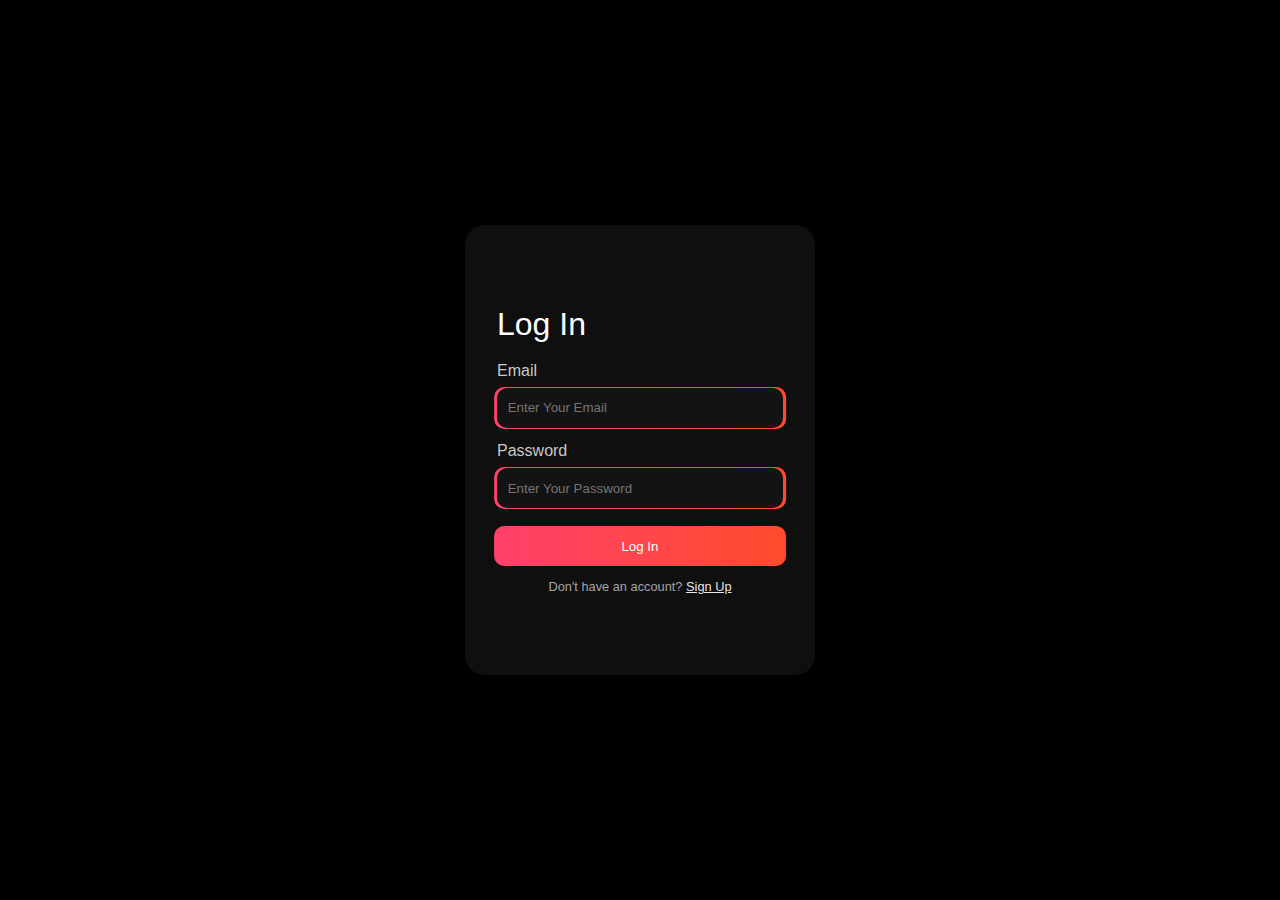
<file: login.html>
<!DOCTYPE html>
<html lang="en">

<head>
    <meta charset="UTF-8">
    <meta http-equiv="X-UA-Compatible" content="IE=edge">
    <meta name="viewport" content="width=device-width, initial-scale=1.0">
    <title>Log In </title>

    <style>
        * {
            margin: 0;
            padding: 0;
            box-sizing: border-box;
            font-family: 'Poppins', sans-serif;
        }

        body {
            display: flex;
            justify-content: center;
            align-items: center;
            height: 100vh;
            background: black;
        }

        .container {
            background: rgb(15, 15, 15);
            width: 350px;
            height: 450px;
            border-radius: 20px;
            display: flex;
            justify-content: center;
            flex-direction: column;
            color: white;
            padding: 2em;
        }


        .heading {
            font-size: 2em;
            margin-bottom: 0.5em;
        }

        .box {
            margin: 0.2em 0;
        }

        .container .box p {
            color: rgba(255, 255, 255, 0.781);
        }

        .container .box div {
            position: relative;
            width: 100%;
            height: 40px;
            margin: 0.5em 0;
        }

        .container .box input {
            position: absolute;
            width: 100%;
            height: 100%;
            background: rgb(19, 19, 19);
            color: white;
            border: none;
            outline: none;
            padding-left: 0.8em;
            border-radius: 10px;
            transition: all .4s
        }

        .container .box input:focus::placeholder {
            color: white;
        }

        .container .box div::before {
            content: '';
            position: absolute;
            top: 50%;
            left: 50%;
            transform: translate(-50%, -50%);
            width: 102%;
            height: 105%;
            border-radius: 10px;
            background: linear-gradient(to right, #ff416c, #ff4b2b);
        }

        .loginBtn {
            width: 102%;
            height: 40px;
            border: none;
            border-radius: 10px;
            margin: 0.5em 0;
            transform: translate(-1%);
            cursor: pointer;
            color: white;
            background: linear-gradient(to right, #ff416c, #ff4b2b);
            transition: all .4s;
        }

        .loginBtn:hover {
            transform: translate(-1%, 5%);
            box-shadow: 0 0 10px #ff416d65;
        }

        .text {
            font-size: 0.8em;
            margin-top: 0.5em;
            text-align: center;
            color: rgba(255, 255, 255, 0.623);
        }

        .text a {
            color: rgba(255, 255, 255, 0.911);
        }
    </style>
</head>

<body>
    <div class="container">
        <p class="heading">Log In</p>
        <div class="box">
            <p>Email</p>
            <div>
                <input type="email" name="" id="" placeholder="Enter Your Email">
            </div>
        </div>
        <div class="box">
            <p>Password</p>
            <div>
                <input type="password" name="" id="" placeholder="Enter Your Password">
            </div>
        </div>
        <button class="loginBtn">Log In</button>
        <p class="text">Don't have an account? <a href="signup.html">Sign Up</a></p>
    </div>
</body>

</html>
</file>
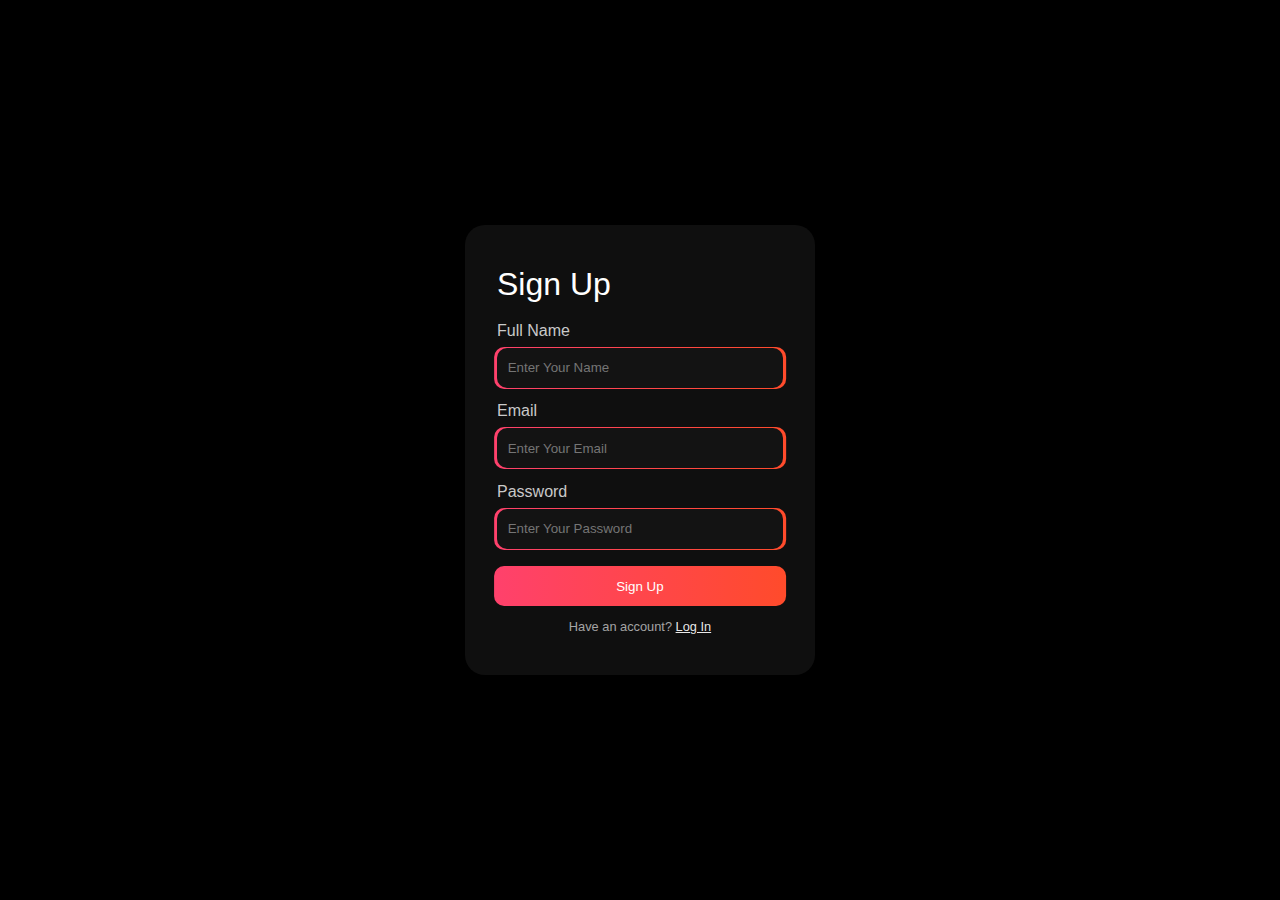
<file: signup.html>
<!DOCTYPE html>
<html lang="en">

<head>
    <meta charset="UTF-8">
    <meta http-equiv="X-UA-Compatible" content="IE=edge">
    <meta name="viewport" content="width=device-width, initial-scale=1.0">
    <title>Login Page</title>

    <style>
        * {
            margin: 0;
            padding: 0;
            box-sizing: border-box;
            font-family: 'Poppins', sans-serif;
        }

        body {
            display: flex;
            justify-content: center;
            align-items: center;
            height: 100vh;
            background: black;
        }

        .container {
            background: rgb(15, 15, 15);
            width: 350px;
            height: 450px;
            border-radius: 20px;
            display: flex;
            justify-content: center;
            flex-direction: column;
            color: white;
            padding: 2em;
        }


        .heading {
            font-size: 2em;
            margin-bottom: 0.5em;
        }

        .box {
            margin: 0.2em 0;
        }

        .container .box p {
            color: rgba(255, 255, 255, 0.781);
        }

        .container .box div {
            position: relative;
            width: 100%;
            height: 40px;
            margin: 0.5em 0;
        }

        .container .box input {
            position: absolute;
            width: 100%;
            height: 100%;
            background: rgb(19, 19, 19);
            color: white;
            border: none;
            outline: none;
            padding-left: 0.8em;
            border-radius: 10px;
            transition: all .4s
        }

        .container .box input:focus::placeholder {
            color: white;
        }

        .container .box div::before {
            content: '';
            position: absolute;
            top: 50%;
            left: 50%;
            transform: translate(-50%, -50%);
            width: 102%;
            height: 105%;
            border-radius: 10px;
            background: linear-gradient(to right, #ff416c, #ff4b2b);
        }

        .loginBtn {
            width: 102%;
            height: 40px;
            border: none;
            border-radius: 10px;
            margin: 0.5em 0;
            transform: translate(-1%);
            cursor: pointer;
            color: white;
            background: linear-gradient(to right, #ff416c, #ff4b2b);
            transition: all .4s;
        }

        .loginBtn:hover {
            transform: translate(-1%, 5%);
            box-shadow: 0 0 10px #ff416d65;
        }

        .text {
            font-size: 0.8em;
            margin-top: 0.5em;
            text-align: center;
            color: rgba(255, 255, 255, 0.623);
        }

        .text a {
            color: rgba(255, 255, 255, 0.911);
        }
    </style>
</head>

<body>
    <div class="container">
        <p class="heading">Sign Up</p>
        <div class="box">
            <p>Full Name</p>
            <div>
                <input type="email" name="" id="" placeholder="Enter Your Name">
            </div>
        </div>
        <div class="box">
            <p>Email</p>
            <div>
                <input type="password" name="" id="" placeholder="Enter Your Email">
            </div>
        </div>
        <div class="box">
            <p>Password</p>
            <div>
                <input type="password" name="" id="" placeholder="Enter Your Password">
            </div>
        </div>
        <button class="loginBtn">Sign Up</button>
        <p class="text">Have an account? <a href="login.html">Log In</a></p>
    </div>
</body>

</html>
</file>
